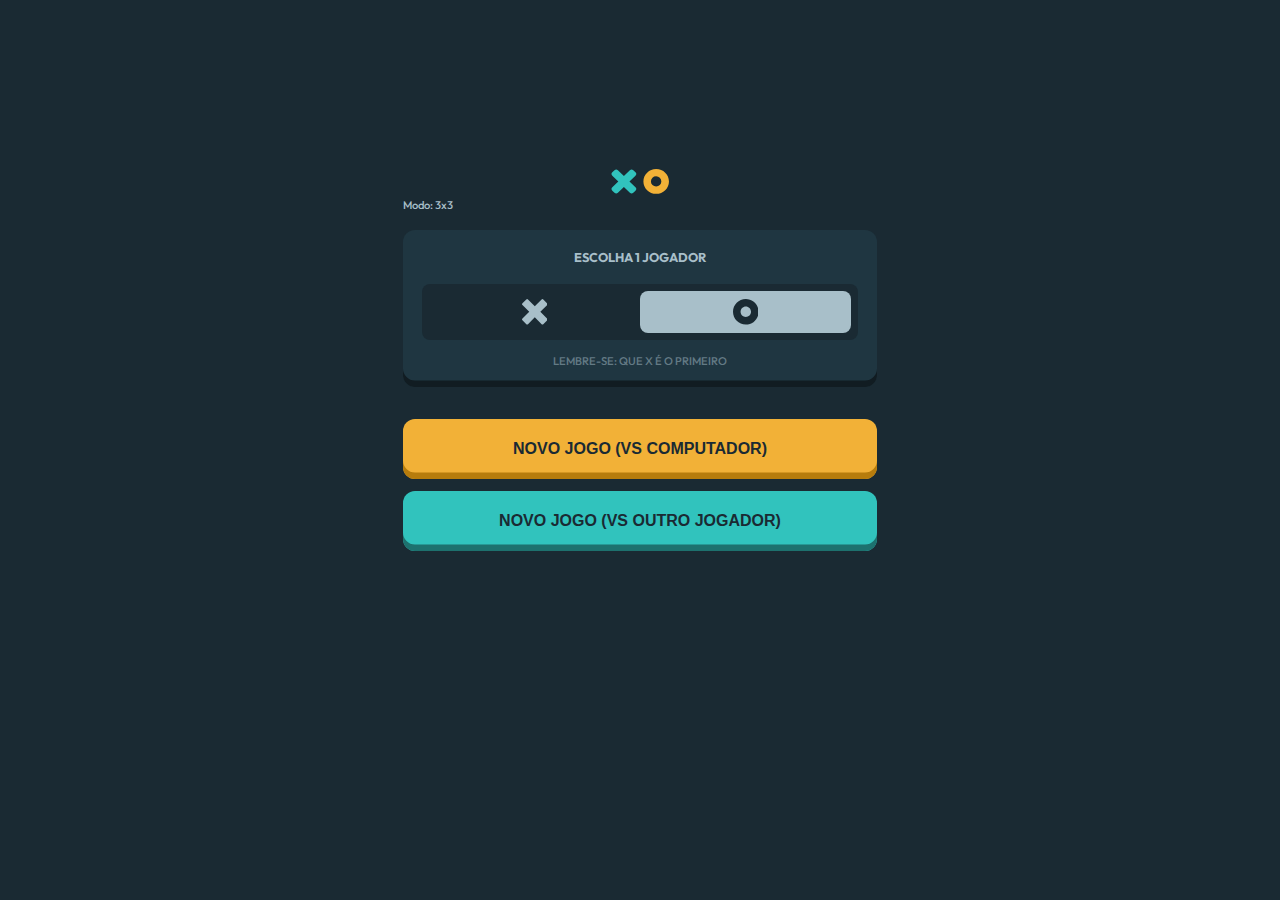
<file: index.html>
<!DOCTYPE html>
<html lang="pt-Br">
	<head>
		<meta charset="UTF-8" />
		<meta http-equiv="X-UA-Compatible" content="IE=edge" />
		<meta name="viewport" content="width=device-width, initial-scale=1, maximum-scale=1, user-scalable=no">
		<meta name="author" content="I__Rizzo" />
		<link href="https://fonts.googleapis.com/css2?family=Outfit:wght@500;700&display=swap" rel="stylesheet"/>
		<link rel="shortcut icon" href="assets/images/faviconico.png" type="image/x-icon">
		<script src="assets/scripts/area.js" defer></script>
		<script src="assets/scripts/velha3x3.js" defer></script>
		<link rel="stylesheet" href="./assets/styles/style.css" />
		<title>Jogo da Veia de I__Rizzo</title>
		<style>
			.gameplay__board {
				grid-column: 1 / -1;
				display: grid;
				grid-template-columns: repeat(3, 14rem);
				grid-template-rows: repeat(3, 14rem);
				grid-gap: 2rem; 
			}
			.gameplay__card {
				padding: 3.8rem;
				background-color: #1f3641;
				box-shadow: inset 0 -0.8rem 0 #0f191e;
				border-radius: 1.5rem; 
			}
			@media only screen and (max-width: 37.5em) {
				.gameplay__board {
					grid-template-columns: repeat(3, minmax(9.6rem, 1fr));
					grid-template-rows: repeat(3, minmax(9.6rem, 1fr)); 
				} 
			}
		</style>
	</head>
	<body>
		<div id="backdrop" class="backdrop d-none">&nbsp;</div>
		<section id="modal" class="modal d-none"></section>

		<!-- INÍCIO DO JOGO -->
		<section id="game-start" class="game-start container d-block">
			<div class="logo">
				<img id="game-mod" src="assets/images/SVG/icon-config.svg" style="z-index: 1;" class="config__icon" alt="">
				<img src="assets/images/SVG/logo.svg" class="logo__icon" alt="">
			</div>
			<div id="mod-of-game">Modo: 3x3</div>
			<div class="game-start__choices">
				<header class="game-start__header">
					<h4 class="heading-xs">Escolha 1 jogador</h4>
				</header>
				<div id="game-start-marks" class="game-start__marks">
					<div id="x" class="game-start__x-mark">
						<svg class="game-start__x-icon">
							<use
								xlink:href="./assets/images/SVG/icon-x-default.svg#icon-x-default"
							></use>
						</svg>
					</div>
					<div id="o" class="game-start__o-mark selected">
						<svg class="game-start__o-icon">
							<use
								xlink:href="./assets/images/SVG/icon-o-default.svg#icon-o-default"
							></use>
						</svg>
					</div>
				</div>
				<footer class="game-start__footer">Lembre-se: que X é o primeiro</footer>
			</div>

			<div class="game-start__buttons">
				<button id="vs-cpu" class="btn btn--yellow">Novo jogo (vs computador)</button>
				<button id="vs-player" class="btn btn--blue">
					Novo jogo (vs outro jogador)
				</button>
			</div>
		</section>
		
		<!-- GAMEPLAY -->
		<section id="gameplay" class="gameplay container d-none">
			<div class="gameplay__xo">
				<div class="logo">
					<button id="gameplay__initial-frame">
						<svg class="logo__icon">
							<use xlink:href="./assets/images/SVG/logo.svg#logo"></use>
						</svg>
					</button>
				</div>
			</div>
			<div id="gameplay-turn" class="gameplay__turn heading-xs"></div>
			<div id="restart-btn" class="gameplay__restart">
				<svg class="gameplay__restart-icon">
					<use
						xlink:href="./assets/images/SVG/icon-restart.svg#icon-restart"
					></use>
				</svg>
			</div>
			<div id="gameplay-board" class="gameplay__board">
				<div class="gameplay__card"></div>
				<div class="gameplay__card"></div>
				<div class="gameplay__card"></div>
				<div class="gameplay__card"></div>
				<div class="gameplay__card"></div>
				<div class="gameplay__card"></div>
				<div class="gameplay__card"></div>
				<div class="gameplay__card"></div>
				<div class="gameplay__card"></div>
			</div>
			<div id="x-win" class="gameplay__win"></div>
			<div id="tie" class="gameplay__tie"></div>
			<div id="o-win" class="gameplay__loss"></div>
			<div id="opponent-message" class="gameplay__opponent-message d-none">
				<p>Seu oponente está pensando</p>
				<img src="./assets/images/loading.gif" alt="pensando" />
			</div>
		</section>
	</body>
</html>
</file>
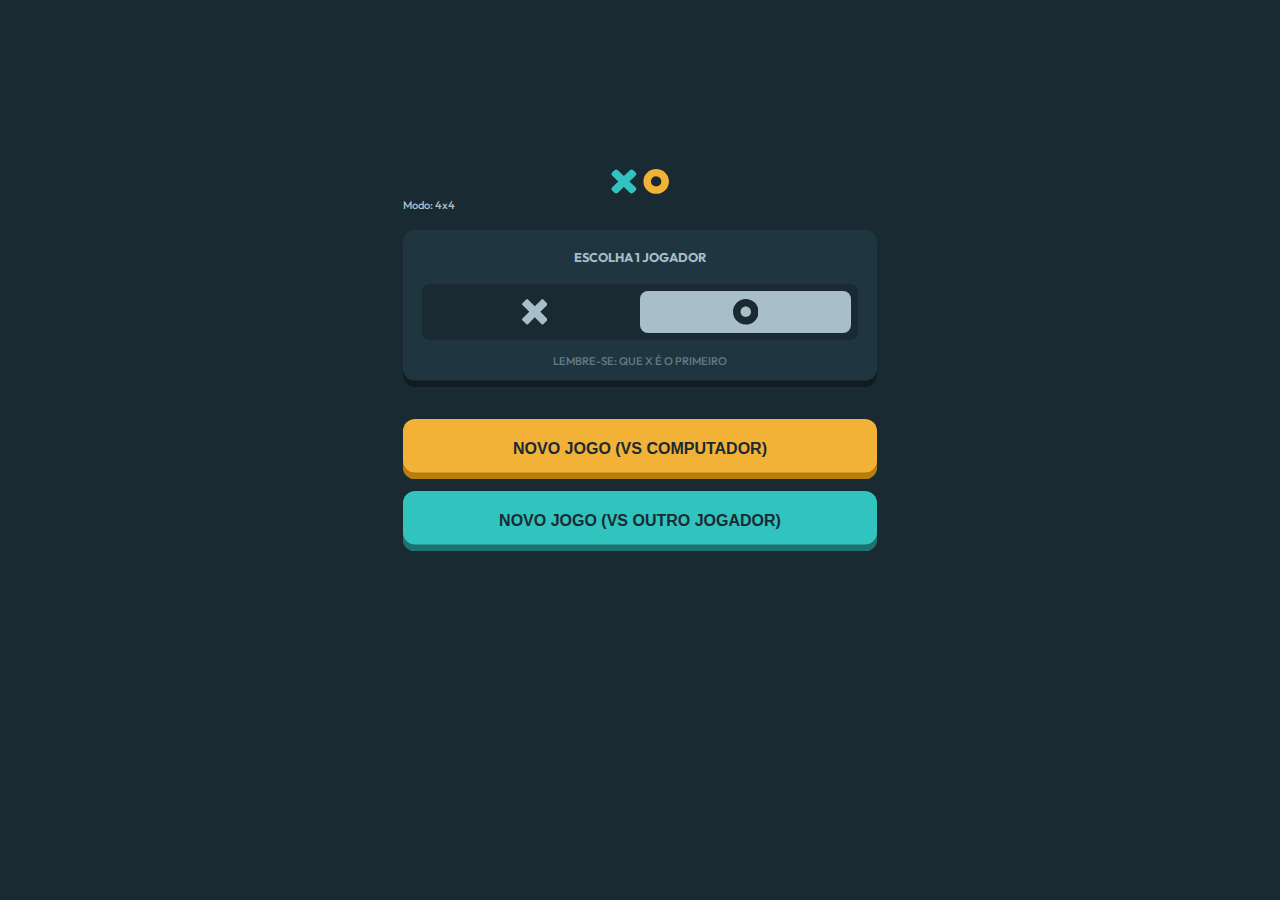
<file: velha4x4.html>
<!DOCTYPE html>
<html lang="pt-Br">
	<head>
		<meta charset="UTF-8" />
		<meta http-equiv="X-UA-Compatible" content="IE=edge" />
		<meta name="viewport" content="width=device-width, initial-scale=1.0" />
		<meta name="author" content="I__Rizzo" />
		<link href="https://fonts.googleapis.com/css2?family=Outfit:wght@500;700&display=swap" rel="stylesheet"/>
		<link rel="shortcut icon" href="assets/images/faviconico.png" type="image/x-icon">
        <script src="assets/scripts/area.js" defer></script>
		<script src="assets/scripts/velha4x4.js" defer></script>
        <style>
			.gameplay__board {
  				grid-column: 1 / -1;
  				display: grid;
  				grid-template-columns: repeat(4, 10rem);
  				grid-template-rows: repeat(4, 10rem);
  				grid-gap: 1rem; 
			}
            .gameplay__card {
				padding: 2.8rem;
				background-color: #1f3641;
				box-shadow: inset 0 -0.8rem 0 #0f191e;
				border-radius: 1.5rem; 
			}
            @media only screen and (max-width: 37.5em) {
				.gameplay__board {
					grid-template-columns: repeat(4, minmax(8.6rem, 1fr));
					grid-template-rows: repeat(4, minmax(8.6rem, 1fr)); 
				} 
			}
		</style>
        <link rel="stylesheet" href="./assets/styles/style.css" />
		<title>Jogo da Veia de I__Rizzo</title>
	</head>
	<body>
		<div id="backdrop" class="backdrop d-none">&nbsp;</div>
		<section id="modal" class="modal d-none"></section>

		<!-- INÍCIO DO JOGO -->
		<section id="game-start" class="game-start container d-block">
			<div class="logo">
				<img id="game-mod" src="assets/images/SVG/icon-config.svg" class="config__icon" alt="">
				<img src="assets/images/SVG/logo.svg" class="logo__icon" alt="">
			</div>
            <div id="mod-of-game">Modo: 4x4</div>
			<div class="game-start__choices">
				<header class="game-start__header">
					<h4 class="heading-xs">Escolha 1 jogador</h4>
				</header>
				<div id="game-start-marks" class="game-start__marks">
					<div id="x" class="game-start__x-mark">
						<svg class="game-start__x-icon">
							<use
								xlink:href="./assets/images/SVG/icon-x-default.svg#icon-x-default"
							></use>
						</svg>
					</div>
					<div id="o" class="game-start__o-mark selected">
						<svg class="game-start__o-icon">
							<use
								xlink:href="./assets/images/SVG/icon-o-default.svg#icon-o-default"
							></use>
						</svg>
					</div>
				</div>
				<footer class="game-start__footer">Lembre-se: que X é o primeiro</footer>
			</div>

			<div class="game-start__buttons">
				<button id="vs-cpu" class="btn btn--yellow">Novo jogo (vs computador)</button>
				<button id="vs-player" class="btn btn--blue">
					Novo jogo (vs outro jogador)
				</button>
			</div>
		</section>
		
		<!-- GAMEPLAY -->
		<section id="gameplay" class="gameplay container d-none">
			<div class="gameplay__xo">
				<div class="logo">
					<button id="gameplay__initial-frame">
						<svg class="logo__icon">
							<use xlink:href="./assets/images/SVG/logo.svg#logo"></use>
						</svg>
					</button>
				</div>
			</div>
			<div id="gameplay-turn" class="gameplay__turn heading-xs"></div>
			<div id="restart-btn" class="gameplay__restart">
				<svg class="gameplay__restart-icon">
					<use
						xlink:href="./assets/images/SVG/icon-restart.svg#icon-restart"
					></use>
				</svg>
			</div>
			<div id="gameplay-board" class="gameplay__board">
				<div class="gameplay__card"></div>
				<div class="gameplay__card"></div>
				<div class="gameplay__card"></div>
				<div class="gameplay__card"></div>
				<div class="gameplay__card"></div>
				<div class="gameplay__card"></div>
				<div class="gameplay__card"></div>
				<div class="gameplay__card"></div>
				<div class="gameplay__card"></div>
                <div class="gameplay__card"></div>
				<div class="gameplay__card"></div>
				<div class="gameplay__card"></div>
				<div class="gameplay__card"></div>
				<div class="gameplay__card"></div>
				<div class="gameplay__card"></div>
				<div class="gameplay__card"></div>
			</div>
			<div id="x-win" class="gameplay__win"></div>
			<div id="tie" class="gameplay__tie"></div>
			<div id="o-win" class="gameplay__loss"></div>
			<div id="opponent-message" class="gameplay__opponent-message d-none">
				<p>Seu oponente está pensando</p>
				<img src="./assets/images/loading.gif" alt="pensando" />
			</div>
		</section>
	</body>
</html>
</file>
<file: assets/styles/style.css>
*{  
  margin: 0;
  padding: 0;
  box-sizing: inherit; 
}

body{
  zoom: 0.8;
}

html {
  font-size: 62.5%;
  box-sizing: border-box; 
}

@media only screen and (max-width: 37.5em) {
    html {
      font-size: 56.25%; }
    }
@media only screen and (max-width: 18.75em) {
    html {
      font-size: 35%; } 
    }

body {
  font-family: 'Outfit', sans-serif;
  font-size: 1.4rem;
  font-weight: 500;
  line-height: 1.8rem;
  color: #a8bfc9;
  background-color: #1a2a33;
  min-height: 100vh;
  display: flex;
  align-items: center;
  justify-content: center;
  overflow-x: hidden;
  position: relative; 
}

.container {
  max-width: 90%; }

.heading-lg {
  font-weight: 700;
  text-transform: uppercase;
  font-size: 4rem;
  line-height: 5rem; 
}
.heading-lg--blue {
    color: #31c3bd; 
}
.heading-lg--yellow {
    color: #f2b137; 
}
@media only screen and (max-width: 37.5em) {
  .heading-lg {
    font-size: 2.4rem; 
  } 
}

.heading-xs {
  font-weight: 700;
  text-transform: uppercase;
  font-size: 1.6rem;
  line-height: 2rem;
}

.d-none {
  display: none !important; 
}

.d-grid {
  display: grid !important; 
}

.d-block {
  display: block !important; 
}

@keyframes fadeIn {
  0% {
    opacity: 0; 
  }
  100% {
    opacity: 1; 
  } 
}
@keyframes up{
  0% {
    top: 15%;
    opacity: 0;
  }
  100% {
    opacity: 1;
    top: 7%;
  }
}
@keyframes down{
  0% {
    top: 7%;
    opacity: 1;
  }
  100% {
    opacity: 0;
    top: 15%;
  }
}
.logo__icon {
  width: 7.2rem;
  height: 3.2rem; 
}
.logo:hover .config__icon{
  animation: up 1s ease-in-out !important;
  top: 7%;
  opacity: 1;
}
.config__icon{
  animation: down 1s ease-in-out !important;
  top: 200px;
  position: absolute;
  cursor: pointer;
  opacity: 0;
  width: 8.2rem;
  height: 4.2rem; 
}
#mod-of-game{
  position: absolute;
}
.game-start {
  text-align: center;
  max-width: 90%;
  animation: fadeIn 1s ease-in-out; 
}
.game-start__choices {
  margin: 4rem 0;
  background-color: #1f3641;
  padding: 2.4rem;
  border-radius: 1.5rem;
  box-shadow: inset 0 -0.8rem 0 #111c22; 
}
.game-start__marks {
  margin: 2.4rem 0 1.7rem 0;
  padding: 0.9rem 0.8rem;
  background-color: #1a2a33;
  border-radius: 1rem;
  display: flex;
  height: 7rem;
  align-items: center;
  justify-content: space-between; 
}
.game-start__x-mark, .game-start__o-mark {
  position: relative;
  width: 100%;
  height: 100%;
  border-radius: inherit;
  transition: all 0.4s ease;
  display: flex;
  align-items: center;
  justify-content: center;
  flex-basis: 50%; 
}
.game-start__x-mark:hover, .game-start__o-mark:hover {
  background-color: #1d303a;
  cursor: pointer; 
}
#gameplay__initial-frame{
  cursor: pointer;
}
.game-start__x-mark.selected, .game-start__o-mark.selected {
  background-color: #a8bfc9; 
}
.game-start__x-mark.selected > svg, .game-start__o-mark.selected > svg {
  fill: #1a2a33; 
}
.game-start__x-icon, .game-start__o-icon {
  width: 3.2rem;
  height: 3.2rem;
  fill: #a8bfc9; 
}
.game-start__footer {
  text-transform: uppercase;
  opacity: 0.5; 
}
.btn {
  display: block;
  width: 100%;
  font-size: 2rem;
  font-weight: 700;
  color: #1a2a33;
  text-transform: uppercase;
  line-height: 2.5rem;
  text-align: center;
  padding: 2.5rem 12rem;
  border: none;
  border-radius: 1.5rem;
  transition: all 0.4s ease; 
}
.btn:hover {
  cursor: pointer; 
}
.btn--small {
  width: auto;
  display: inline-block;
  padding: 1.5rem 1.8rem; 
}
.btn--small:last-child {
    margin-left: 1rem; 
}
.btn:not(:last-child) {
  margin-bottom: 1.5rem; 
}
.btn--yellow {
  background-color: #f2b137;
  box-shadow: inset 0 -0.8rem 0 #b77c0c; 
}
.btn--yellow-small {
  background-color: #f2b137;
  box-shadow: inset 0 -0.4rem 0 #b77c0c; }
.btn--yellow-small:hover {
  background-color: #ffc860; 
}
.btn--yellow:hover {
  background-color: #ffc860; 
}
.btn--blue {
  background-color: #31c3bd;
  box-shadow: inset 0 -0.8rem 0 #1d716e; 
}
.btn--blue:hover {
  background-color: #65e9e4; }
.btn--silver {
  background-color: #a8bfc9;
  box-shadow: inset 0 -0.8rem 0 #6991a2; }
.btn--silver-small {
  background-color: #a8bfc9;
  box-shadow: inset 0 -0.4rem 0 #6991a2; 
}
.btn--silver-small:hover {
  background-color: #dbe8ed; 
}
.btn--silver:hover {
  background-color: #dbe8ed; 
}
.gameplay {
  display: grid;
  margin: 5rem 0;
  grid-template-columns: repeat(3, 1fr);
  grid-gap: 2rem;
  align-items: center;
  text-align: center;
  animation: fadeIn 0.4s ease-in-out;
  display: none; 
}
.gameplay__turn {
  width: 100%;
  background-color: #1f3641;
  padding: 2rem 3rem;
  border-radius: 1rem;
  box-shadow: inset 0 -0.4rem 0 #0f191e;
  display: flex;
  align-items: center; 
}
#gameplay__initial-frame{
  background-color: transparent;
  border: 0px;
}
@media only screen and (max-width: 37.5em) {
  .gameplay__turn {
    font-size: 1.4rem;
    padding: 2rem 1.5rem; 
  } 
}
.gameplay__turn-icon {
  width: 2rem;
  height: 2rem;
  fill: #a8bfc9; 
}
.gameplay__restart {
  width: 50%;
  background-color: #a8bfc9;
  padding: 1.6rem;
  border-radius: 1rem;
  box-shadow: inset 0 -0.4rem 0 #6991a2;
  transition: all 0.4s ease;
  justify-self: flex-end; 
}
.gameplay__restart:hover {
  cursor: pointer;
  background-color: #dbe8ed; 
}
.gameplay__restart-icon {
  width: 2rem;
  height: 2rem; 
}



@media only screen and (max-width: 37.5em) {
  .gameplay__card {
    padding: 2.8rem; 
  } 
}
.gameplay__card:hover {
  cursor: pointer; 
}
.gameplay__card.x, .gameplay__card.o {
  cursor: not-allowed;
  box-shadow: inset 0 -0.5rem 0 #0f191e; 
}
.gameplay__card.x::before {
  content: url("../images/SVG/icon-x.svg"); 
}
.gameplay__card.x.win {
  background-color: #31c3bd; 
}
.gameplay__card.x.win::before {
  content: url("../images/SVG/icon-x-win.svg"); 
}
.gameplay__card.o.win {
  background-color: #f2b137; 
}
.gameplay__card.o.win::before {
  content: url("../images/SVG/icon-o-win.svg"); 
}
.gameplay__card.o::before {
  content: url("../images/SVG/icon-o.svg"); 
}
.gameplay__board.x .gameplay__card:not(.x):not(.o):hover::before {
  content: url("../images/SVG/icon-x-outline.svg"); 
}
.gameplay__board.o .gameplay__card:not(.x):not(.o):hover::before {
  content: url("../images/SVG/icon-o-outline.svg"); 
}
.gameplay__win, .gameplay__tie, .gameplay__loss {
  color: #1a2a33;
  text-transform: uppercase;
  padding: 1.3rem 4rem;
  border-radius: 1.5rem; 
}
@media only screen and (max-width: 37.5em) {
  .gameplay__win, .gameplay__tie, .gameplay__loss {
    padding: 1rem 2.3rem; 
  } 
}
.gameplay__win {
  background-color: #31c3bd; 
}
.gameplay__tie {
  background-color: #a8bfc9; 
}
.gameplay__loss {
  background-color: #f2b137; 
}
.gameplay__highlight {
  display: block;
  font-size: 2.4rem;
  font-weight: 700;
  line-height: 3rem; 
}
@media only screen and (max-width: 37.5em) {
  .gameplay__highlight {
    font-size: 2rem;
    line-height: 2.5rem; 
  } 
}
.gameplay__opponent-message {
  grid-column: span 3; 
}
.gameplay__opponent-message > p {
    display: inline; 
}

.backdrop {
  position: absolute;
  top: 0;
  left: 0;
  width: 100%;
  height: 100%;
  background-color: rgba(0, 0, 0, 0.5);
  display: none; 
}
.modal {
  position: absolute;
  top: 50%;
  left: 0;
  width: 100%;
  padding: 6.7rem 0;
  background-color: #1f3641;
  text-align: center;
  transform: translateY(-50%);
  animation: fadeIn 0.4s ease-in-out;
  display: none; 
}
.modal__result {
  display: flex;
  align-items: center;
  justify-content: center;
  margin-top: 3rem; 
}
@media only screen and (max-width: 37.5em) {
  .modal__result {
    margin-top: 1.5rem; 
  } 
}
.modal__result > *:last-child {
  margin-left: 2.5rem; 
}
@media only screen and (max-width: 37.5em) {
  .modal__result > *:last-child {
    margin-left: 1.5rem; 
  } 
}
.modal__icon {
  width: 6.4rem;
  height: 6.4rem; 
}
@media only screen and (max-width: 37.5em) {
  .modal__icon {
    width: 2.8rem;
    height: 2.8rem; 
  }
}
.modal__buttons {
  margin-top: 3rem; 
}
</file>
